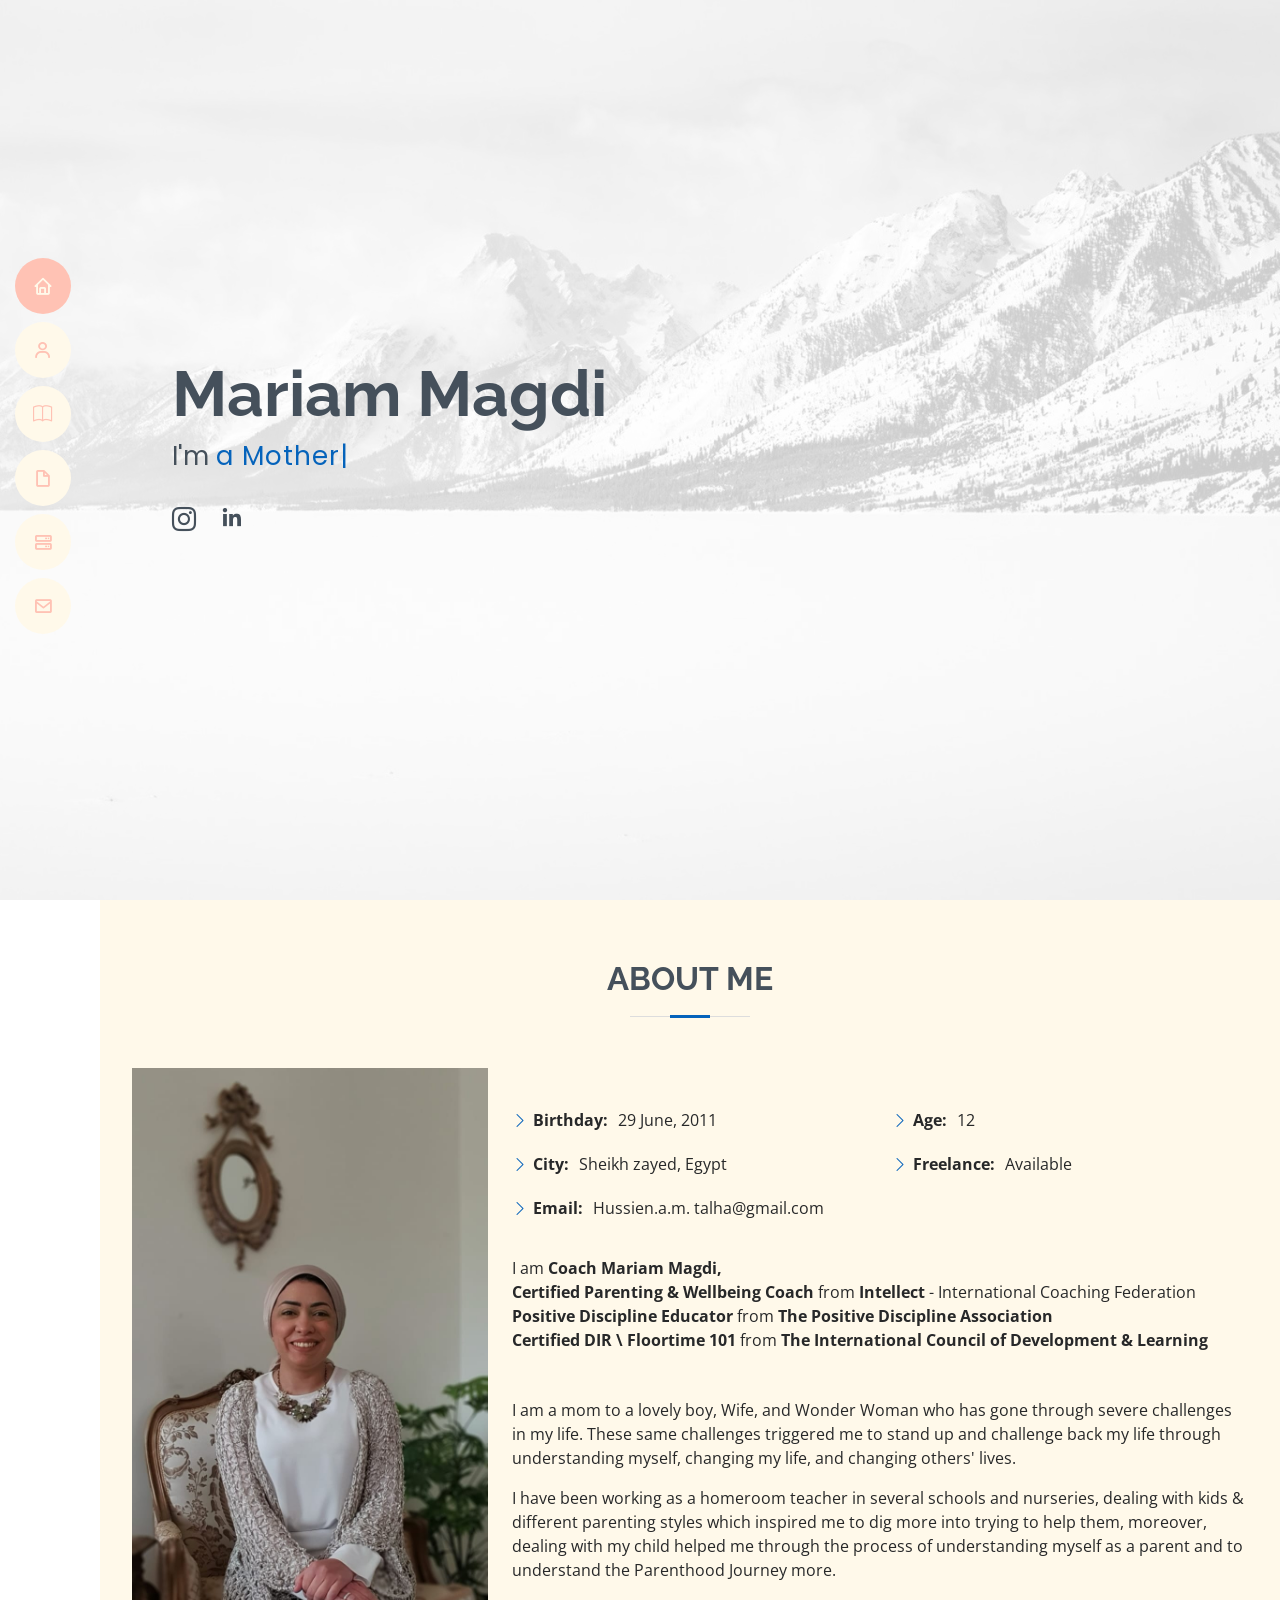
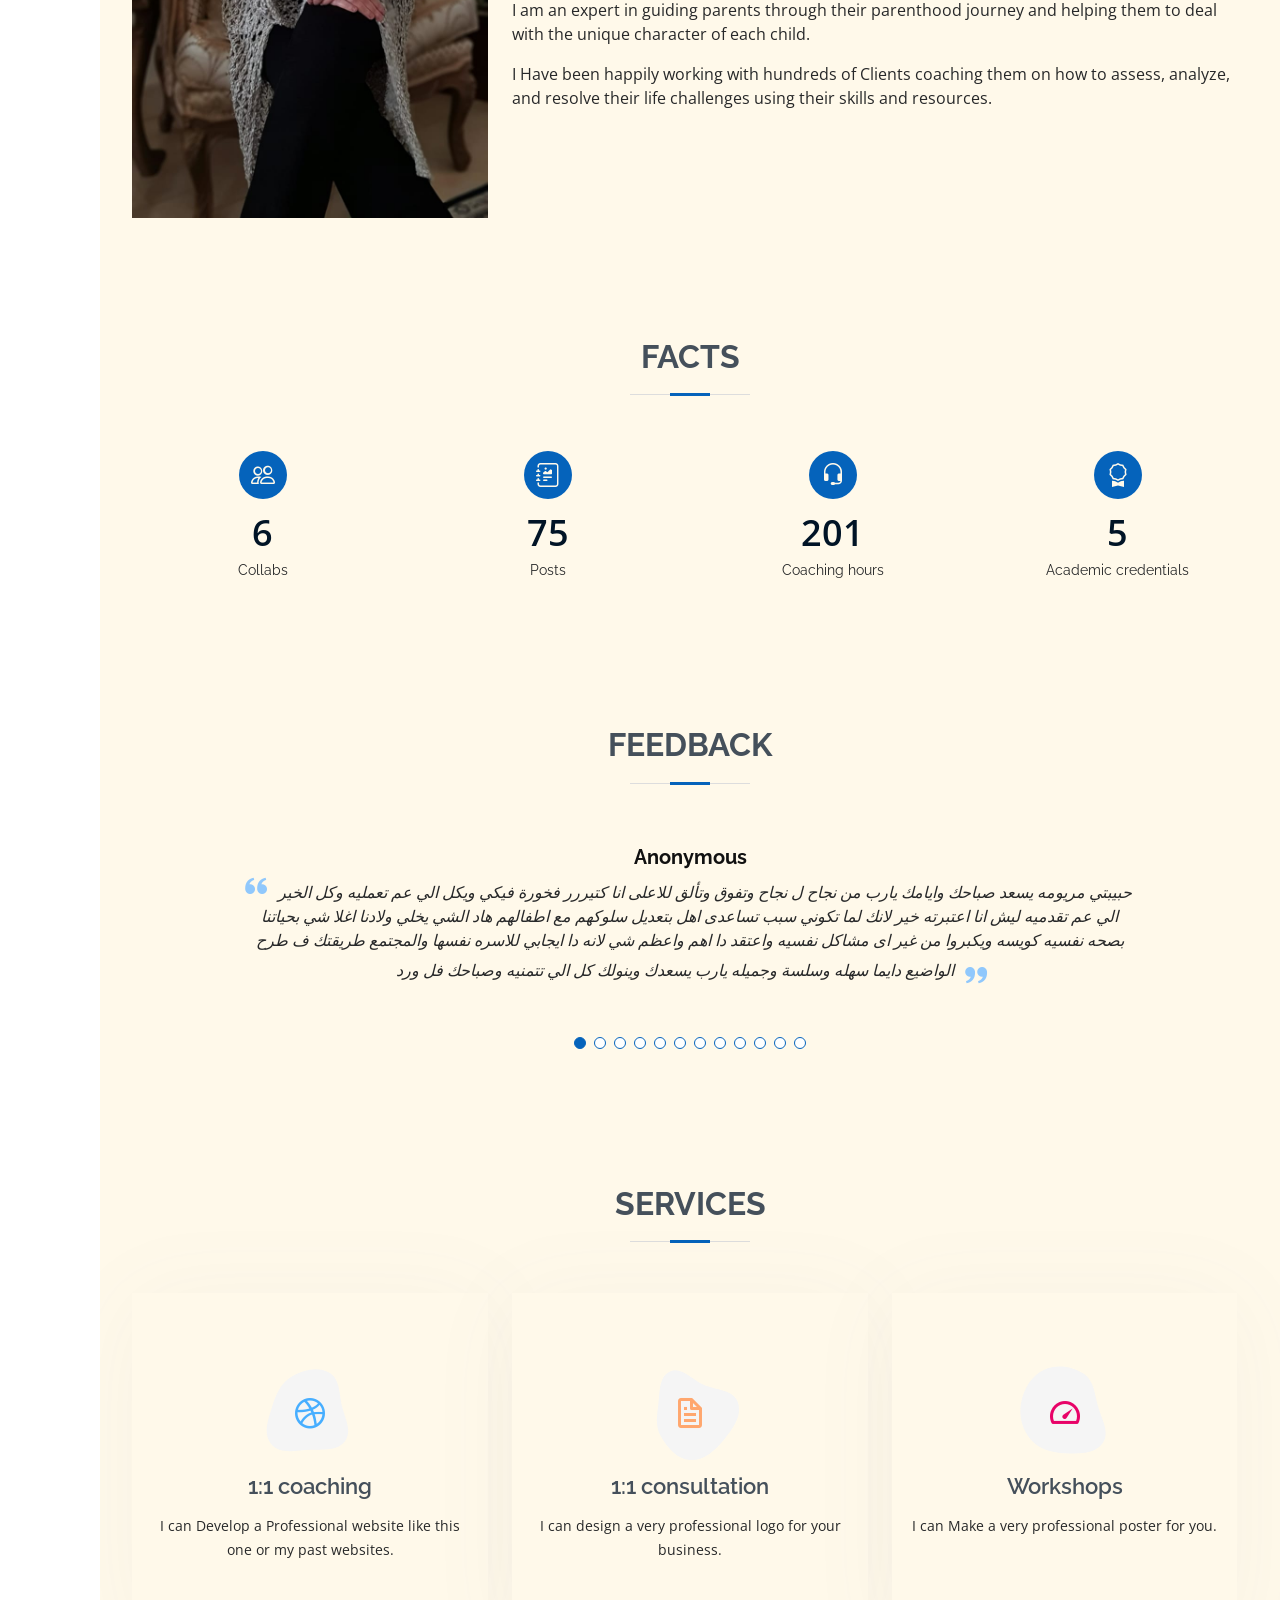
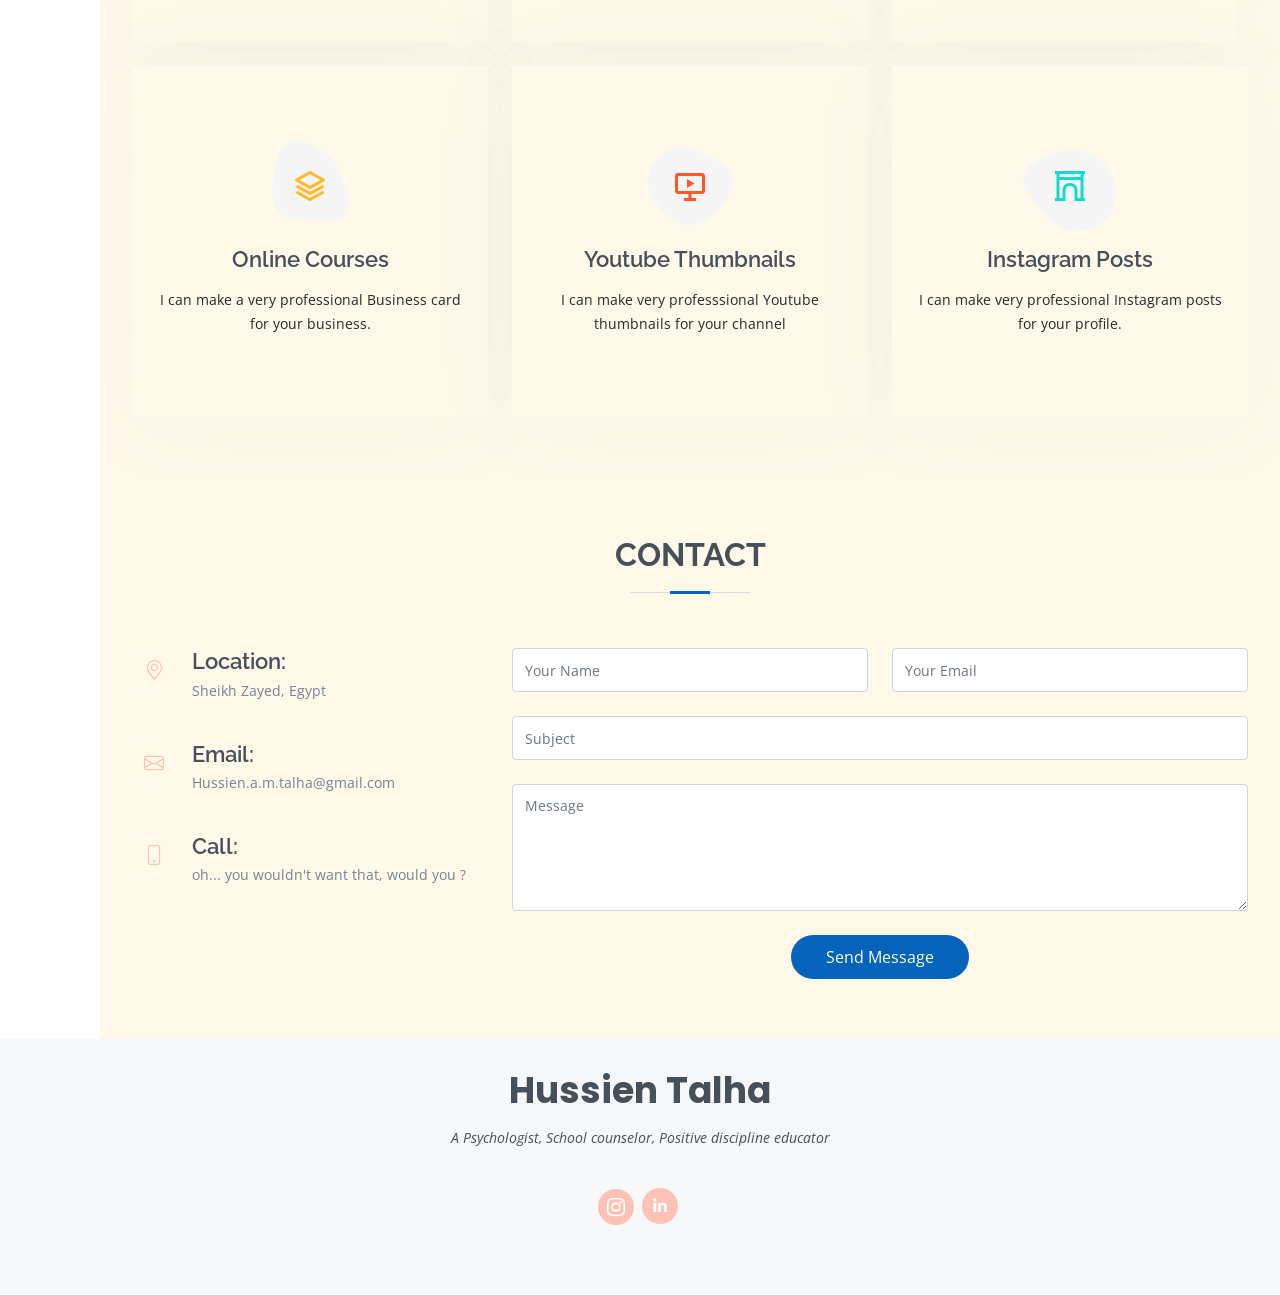
<file: index.html>
<!DOCTYPE html>
<html lang="en">

<head>
  <meta charset="utf-8">
  <meta content="width=device-width, initial-scale=1.0" name="viewport">

  <title>Mariam Magdi</title>
  <meta content="" name="description">
  <meta content="" name="keywords">

  <!-- Favicons -->
  <link href="assets/img/favicon.png" rel="icon">
  <link href="assets/img/apple-touch-icon.png" rel="apple-touch-icon">

  <!-- Google Fonts -->
  <link href="https://fonts.googleapis.com/css?family=Open+Sans:300,300i,400,400i,600,600i,700,700i|Raleway:300,300i,400,400i,500,500i,600,600i,700,700i|Poppins:300,300i,400,400i,500,500i,600,600i,700,700i" rel="stylesheet">

  <!-- Vendor CSS Files -->
  <link href="assets/vendor/aos/aos.css" rel="stylesheet">
  <link href="assets/vendor/bootstrap/css/bootstrap.min.css" rel="stylesheet">
  <link href="assets/vendor/bootstrap-icons/bootstrap-icons.css" rel="stylesheet">
  <link href="assets/vendor/boxicons/css/boxicons.min.css" rel="stylesheet">
  <link href="assets/vendor/glightbox/css/glightbox.min.css" rel="stylesheet">
  <link href="assets/vendor/swiper/swiper-bundle.min.css" rel="stylesheet">

  <!-- Template Main CSS File -->
  <link href="assets/css/style.css" rel="stylesheet">
  <script href="test.js"></script>

</head>

<body>

  <!-- ======= Mobile nav toggle button ======= -->
  <!-- <button type="button" class="mobile-nav-toggle d-xl-none"><i class="bi bi-list mobile-nav-toggle"></i></button> -->
  <i class="bi bi-list mobile-nav-toggle d-xl-none"></i>
  <!-- ======= Header ======= -->
  <header id="header" class="d-flex flex-column justify-content-center">

    <nav id="navbar" class="navbar nav-menu">
      <ul>
        <li><a href="#hero" class="nav-link scrollto active"><i class="bx bx-home"></i> <span>Home</span></a></li>
        <li><a href="#about" class="nav-link scrollto"><i class="bx bx-user"></i> <span>About</span></a></li>
        <li><a href="#facts" class="nav-link scrollto"><i class="bi bi-book"></i> <span>Facts</span></a></li>
        <li><a href="#testimonials" class="nav-link scrollto"><i class="bx bx-file-blank"></i> <span>Feedback</span></a></li>
        <li><a href="#services" class="nav-link scrollto"><i class="bx bx-server"></i> <span>Services</span></a></li>
        <li><a href="#contact" class="nav-link scrollto"><i class="bx bx-envelope"></i> <span>Contact</span></a></li>
      </ul>
    </nav>
    <!-- .nav-menu -->

  </header>
  <!-- End Header -->

  <!-- ======= Hero Section ======= -->
  <section id="hero" class="d-flex flex-column justify-content-center">
    <div class="container" data-aos="zoom-in" data-aos-delay="100">
      <h1>Mariam Magdi</h1>
      <p>I'm <span class="typed" data-typed-items="a Mother, a Educational Psychologist, a School Counselor, a Positive Psychology Coach, a Positive Discipline Educator"></span></p>
      <div class="social-links">
        <a href="https://www.instagram.com/mariam.m.magdi/?hl=en" class="instagram"><i class="bi bi-instagram"></i></a>
        <a href="https://www.linkedin.com/in/mariam-magdi-6b0687217/" class="linkedin"><i class="bx bxl-linkedin"></i></a>
      </div>
    </div>
  </section><!-- End Hero -->

  <main id="main">

    <!-- ======= About Section ======= -->
    <section id="about" class="about">
      <div class="container" data-aos="fade-up">

        <div class="section-title">
          <h2>About Me</h2>
        </div>

        <div class="row">
          <div class="col-lg-4">
            <img src="assets/img/WhatsApp Image 2022-12-22 at 12.37.51 PM-2.jpg" class="img-fluid" alt="">
          </div>
          <div class="col-lg-8 pt-4 pt-lg-0 content">
             <!--&amp; for & symbol-->

              <br>
            <p></p>
            

            <div class="row">
              <div class="col-lg-6">
                <ul>
                  <li><i class="bi bi-chevron-right"></i> <strong>Birthday:</strong> <span>29 June, 2011</span></li>
                  <li><i class="bi bi-chevron-right"></i> <strong>City:</strong> <span>Sheikh zayed, Egypt</span></li>
                  <li><i class="bi bi-chevron-right"></i> <strong>Email:</strong> <span>Hussien.a.m. talha@gmail.com</span></li>
                </ul>
              </div>
              <div class="col-lg-6">
                <ul>
                  <li><i class="bi bi-chevron-right"></i> <strong>Age:</strong> <span>12</span></li>
                  <li><i class="bi bi-chevron-right"></i> <strong>Freelance:</strong> <span>Available</span></li>
                </ul>
              </div>
            </div>
            <p></p>
            <p>
              I am <strong>Coach Mariam Magdi,</strong> <br>
              <strong>Certified Parenting & Wellbeing Coach </strong>from <strong>Intellect</strong> - International Coaching Federation <br>
              <strong>Positive Discipline Educator</strong> from <strong>The Positive Discipline Association<br>
                      Certified DIR \ Floortime 101</strong> from <strong>The International Council of Development & Learning</strong>
              </p>

            <div class="about-me-text-sehs">
          <p> I am a mom to a lovely boy, Wife, and Wonder Woman who has gone through severe challenges in my life.
               These same challenges triggered me to stand up and challenge back my life through understanding myself, changing my life, and changing others' lives.</p>

          <p> I have been working as a homeroom teacher in several schools and nurseries, dealing with kids & different parenting styles
             which inspired me to dig more into trying to help them, moreover, dealing with my child helped me through the process of understanding myself
              as a parent and to understand the Parenthood Journey more.</p>

              <p>I am an expert in guiding parents through their parenthood journey and helping them to deal with the unique character of each child.</p>

              <p>I Have been happily working with hundreds of Clients coaching them on how to assess, analyze, and resolve their life challenges using their skills and resources.</p>
            </div>
          </div>
        </div>

      </div>
    </section><!-- End About Section -->

    <!-- ======= Facts Section ======= -->
    <section id="facts" class="facts">
      <div class="container" data-aos="fade-up">

        <div class="section-title">
          <h2>Facts</h2>
        </div>

        <div class="row">

          <div class="col-lg-3 col-md-6">
            <div class="count-box">
              <i class="bi bi-people"></i>
              <span data-purecounter-start="0" data-purecounter-end="19" data-purecounter-duration="2" class="purecounter"></span>
              <p>Collabs</p>
            </div>
          </div>

          <div class="col-lg-3 col-md-6 mt-5 mt-md-0">
            <div class="count-box">
              <i class="bi bi-journal-richtext"></i>
              <span data-purecounter-start="0" data-purecounter-end="342"  data-purecounter-duration="3" class="purecounter"></span>
              <p>Posts</p>
            </div>
          </div>

          <div class="col-lg-3 col-md-6 mt-5 mt-lg-0">
            <div class="count-box">
              <i class="bi bi-headset"></i>
              <span data-purecounter-start="0" data-purecounter-end="1500" data-purecounter-duration="5" class="purecounter"></span>
              <p>Coaching hours</p>
            </div>
          </div>

          <div class="col-lg-3 col-md-6 mt-5 mt-lg-0">
            <div class="count-box">
              <i class="bi bi-award"></i>
              <span data-purecounter-start="0" data-purecounter-end="8" data-purecounter-duration="1" class="purecounter"></span>
              <p>Academic credentials</p>
            </div>
          </div>

        </div>

      </div>
    </section><!-- End Facts Section -->

    <!--======= Testimonials Section =======-->
    <section id="testimonials" class="testimonials section-bg">
      <div class="container" data-aos="fade-up">
 
       <div class="section-title">
          <h2>Feedback</h2>
         </div>
 
        <div class="testimonials-slider swiper" data-aos="fade-up" data-aos-delay="100">
           <div class="swiper-wrapper">
 
            <div class="swiper-slide">
              <div class="testimonial-item">
                 <h3>Anonymous</h3>
                <p>
                  <i class="bx bxs-quote-alt-left quote-icon-left"></i>
                  حبيبتي مريومه يسعد صباحك وايامك
                  يارب من نجاح ل نجاح وتفوق وتألق
                  للاعلى انا كتيررر فخورة فيكي ويكل
                  الي عم تعمليه وكل الخير الي عم تقدميه
                  ليش انا اعتبرته خير لانك لما تكوني
                  سبب تساعدى اهل بتعديل سلوكهم مع
                  اطفالهم هاد الشي يخلي ولادنا اغلا شي
                  بحياتنا بصحه نفسيه كويسه ويكبروا
                  من غير اى مشاكل نفسيه واعتقد دا اهم
                  واعظم شي لانه دا ايجابي للاسره نفسها 
                  والمجتمع طريقتك ف طرح الواضيع
                  دايما سهله وسلسة وجميله يارب يسعدك
                  وينولك كل الي تتمنيه وصباحك فل ورد
                  <i class="bx bxs-quote-alt-right quote-icon-right"></i>
                 </p>
              </div>
            </div>

            <div class="swiper-slide">
              <div class="testimonial-item">
                 <h3>Anonymous</h3>
                <p>
                  <i class="bx bxs-quote-alt-left quote-icon-left"></i>
                  I really appercaite your
existance in my life, would
never achieve any thing without
your support, patience, and
organization.
Since day one, i felt safe to talk
in all my private things without
judement. You proved that really
coaching is a free judgement
service.
Also, the idea of session recap
is beyond amazing. It really
helps me in being focus on
what are the things we talked
about.
Thank you Miriam for
everything, the journey would
not be the same without
Lots of love and hugs
                  <i class="bx bxs-quote-alt-right quote-icon-right"></i>
                 </p>
              </div>
            </div>

            <div class="swiper-slide">
              <div class="testimonial-item">
                 <h3>Anonymous</h3>
                <p>
                  <i class="bx bxs-quote-alt-left quote-icon-left"></i>
                  Thank you so much Mariam for
your time
It was amazing really
I enjoyed the session so much
and you gave me a lot of ideas
that I can do it to manage my
time in a better way
Will follow your advise and tips
& absolutely I will share with
you the results
                  <i class="bx bxs-quote-alt-right quote-icon-right"></i>
                 </p>
              </div>
            </div>

            <div class="swiper-slide">
              <div class="testimonial-item">
                 <h3>Anonymous</h3>
                <p>
                  <i class="bx bxs-quote-alt-left quote-icon-left"></i>
                  Bgd thank you so much for
yesterday's session it was so
helpful w bgd i can relate in
so many situations that you
mentioned
Thank you marioooma bgd
Keep up your lovely spirit
                  <i class="bx bxs-quote-alt-right quote-icon-right"></i>
                 </p>
              </div>
            </div>

            <div class="swiper-slide">
              <div class="testimonial-item">
                 <h3>Anonymous</h3>
                <p>
                  <i class="bx bxs-quote-alt-left quote-icon-left"></i>
                  Thank you Mariam very much I really
enjoyed the Workshop and I can't
believe that there is something like
this in Egypt with great value
thank you one more time
                  <i class="bx bxs-quote-alt-right quote-icon-right"></i>
                 </p>
              </div>
            </div>

            <div class="swiper-slide">
              <div class="testimonial-item">
                 <h3>Anonymous</h3>
                <p>
                  <i class="bx bxs-quote-alt-left quote-icon-left"></i>
                  Thank you dear for this workshop i
really enjoyed
                  <i class="bx bxs-quote-alt-right quote-icon-right"></i>
                 </p>
              </div>
            </div>

            <div class="swiper-slide">
              <div class="testimonial-item">
                 <h3>Anonymous</h3>
                <p>
                  <i class="bx bxs-quote-alt-left quote-icon-left"></i>
                  hi mariam. thank you so much for the
amazing workshop. ive learned a lot
and it means a lot to me.
have a
good night
                  <i class="bx bxs-quote-alt-right quote-icon-right"></i>
                 </p>
              </div>
            </div>

            <div class="swiper-slide">
              <div class="testimonial-item">
                 <h3>Anonymous</h3>
                <p>
                  <i class="bx bxs-quote-alt-left quote-icon-left"></i>
                  Amazing session wz Mariam really
enjoyed & learned new habits
It was very simple, very nice with alot
of help
I got to understand more about
myself and how to control my anger,
it was really helpful & useful..thank
you Mariam
                  <i class="bx bxs-quote-alt-right quote-icon-right"></i>
                 </p>
              </div>
            </div>

            <div class="swiper-slide">
              <div class="testimonial-item">
                 <h3>Anonymous</h3>
                <p>
                  <i class="bx bxs-quote-alt-left quote-icon-left"></i>
                  انا انبسطت اكتر والله و السيشن كانت حلوة
اوى كنت مبسوطة ومرتاحة جدا وانا بتكلم
وشكرا علي مساحة الكلام و اني باخد فرصة
اخرج كل حاجة جوايا و فعلا الكلام و الأفكار
فرقت في نفسيتي جداي، ومش هتبقي
اخر مرة نتكلم شكرا علي وقتك و أفكارك
كل سنة وانتي طيبة ورمضان
كريم عليكي
                  <i class="bx bxs-quote-alt-right quote-icon-right"></i>
                 </p>
              </div>
            </div>

            <div class="swiper-slide">
              <div class="testimonial-item">
                 <h3>Anonymous</h3>
                <p>
                  <i class="bx bxs-quote-alt-left quote-icon-left"></i>
                  كوتش مريم
عايزه أقولك أنا بجد إنبسطت أوي.
حضرتك إسلوبك هادى وجميل وسهل و منظمه
في النقاط اللي بنتكلم فيها و بتكوني the to
point.
ده غير إن حضرتك شخصيه مريحه جدا جدا و
بتدى مساحه للحاضرين انهم يتكلموا.
فارق جدا معايا إن يكون معايا material و
recordings أقدر أرجع ليها أي وقت.
وفرق معايا أوي إن حضرتك متعاونه و مرحبه
بأي وقت إننا نلجأ ليكي لو واجهتنا أى مشكله أو
مش عارفين نتعامل.
وده بيقول ان حضرتك مش واخده الموضوع
business بس لأ حضرتك بجد عايزه تساعد
ب
الناس و ده كان واضح جدا بالنسبالي.
ده غير ال fiexibility فى التعامل.
شكرا جدا ليكي بجد
مبسوطه أوى إني إتعرفت عليكي و إن شاء الله
دايما معا
                  <i class="bx bxs-quote-alt-right quote-icon-right"></i>
                 </p>
              </div>
            </div>

            <div class="swiper-slide">
              <div class="testimonial-item">
                 <h3>Anonymous</h3>
                <p>
                  <i class="bx bxs-quote-alt-left quote-icon-left"></i>
                  حلو اوى بجد انا بحاول و الله اعمل
كل حاجه انتي بتقوليها في اى فيديو او كورس
شكرا ليكي اوي
                  <i class="bx bxs-quote-alt-right quote-icon-right"></i>
                 </p>
              </div>
            </div>

            <div class="swiper-slide">
              <div class="testimonial-item">
                 <h3>Anonymous</h3>
                <p>
                  <i class="bx bxs-quote-alt-left quote-icon-left"></i>
                  جميل اوى ماشاء الله هبدا اتعامل معاها بنفس
الطريقة وامشي علي التعليمات وان شاء الله
العناد هيقل شكرا لحضرتك جدااين 
                  <i class="bx bxs-quote-alt-right quote-icon-right"></i>
                 </p>
              </div>
            </div>
 
          </div>
           <div class="swiper-pagination"></div>
         </div>
 
      </div>
     </section>
 <!--    &lt;!&ndash; End Testimonials Section &ndash;&gt;-->

    <!-- ======= Services Section ======= -->
    <section id="services" class="services">
      <div class="container" data-aos="fade-up">

        <div class="section-title">
          <h2>Services</h2>
        </div>

        <div class="row">

          <div class="col-lg-4 col-md-6 d-flex align-items-stretch" data-aos="zoom-in" data-aos-delay="100">
            <div class="icon-box iconbox-blue">
              <div class="icon">
                <svg width="100" height="100" viewBox="0 0 600 600" xmlns="http://www.w3.org/2000/svg">
                  <path stroke="none" stroke-width="0" fill="#f5f5f5" d="M300,521.0016835830174C376.1290562159157,517.8887921683347,466.0731472004068,529.7835943286574,510.70327084640275,468.03025145048787C554.3714126377745,407.6079735673963,508.03601936045806,328.9844924480964,491.2728898941984,256.3432110539036C474.5976632858925,184.082847569629,479.9380746630129,96.60480741107993,416.23090153303,58.64404602377083C348.86323505073057,18.502131276798302,261.93793281208167,40.57373210992963,193.5410806939664,78.93577620505333C130.42746243093433,114.334589627462,98.30271207620316,179.96522072025542,76.75703585869454,249.04625023123273C51.97151888228291,328.5150500222984,13.704378332031375,421.85034740162234,66.52175969318436,486.19268352777647C119.04800174914682,550.1803526380478,217.28368757567262,524.383925680826,300,521.0016835830174"></path>
                </svg>
                <i class="bx bxl-dribbble"></i>
              </div>
              <h4><a href="">1:1 coaching</a></h4>
              <p>I can Develop a Professional website like this one or my past websites.</p>
            </div>
          </div>

          <div class="col-lg-4 col-md-6 d-flex align-items-stretch mt-4 mt-md-0" data-aos="zoom-in" data-aos-delay="200">
            <div class="icon-box iconbox-orange ">
              <div class="icon">
                <svg width="100" height="100" viewBox="0 0 600 600" xmlns="http://www.w3.org/2000/svg">
                  <path stroke="none" stroke-width="0" fill="#f5f5f5" d="M300,582.0697525312426C382.5290701553225,586.8405444964366,449.9789794690241,525.3245884688669,502.5850820975895,461.55621195738473C556.606425686781,396.0723002908107,615.8543463187945,314.28637112970534,586.6730223649479,234.56875336149918C558.9533121215079,158.8439757836574,454.9685369536778,164.00468322053177,381.49747125262974,130.76875717737553C312.15926192815925,99.40240125094834,248.97055460311594,18.661163978235184,179.8680185752513,50.54337015887873C110.5421016452524,82.52863877960104,119.82277516462835,180.83849132639028,109.12597500060166,256.43424936330496C100.08760227029461,320.3096726198365,92.17705696193138,384.0621239912766,124.79988738764834,439.7174275375508C164.83382741302287,508.01625554203684,220.96474134820875,577.5009287672846,300,582.0697525312426"></path>
                </svg>
                <i class="bx bx-file"></i>
              </div>
              <h4><a href="">1:1 consultation</a></h4>
              <p>I can design a very professional logo for your business.</p>
            </div>
          </div>

          <div class="col-lg-4 col-md-6 d-flex align-items-stretch mt-4 mt-lg-0" data-aos="zoom-in" data-aos-delay="300">
            <div class="icon-box iconbox-pink">
              <div class="icon">
                <svg width="100" height="100" viewBox="0 0 600 600" xmlns="http://www.w3.org/2000/svg">
                  <path stroke="none" stroke-width="0" fill="#f5f5f5" d="M300,541.5067337569781C382.14930387511276,545.0595476570109,479.8736841581634,548.3450877840088,526.4010558755058,480.5488172755941C571.5218469581645,414.80211281144784,517.5187510058486,332.0715597781072,496.52539010469104,255.14436215662573C477.37192572678356,184.95920475031193,473.57363656557914,105.61284051026155,413.0603344069578,65.22779650032875C343.27470386102294,18.654635553484475,251.2091493199835,5.337323636656869,175.0934190732945,40.62881213300186C97.87086631185822,76.43348514350839,51.98124368387456,156.15599469081315,36.44837278890362,239.84606092416172C21.716077023791087,319.22268207091537,43.775223500013084,401.1760424656574,96.891909868211,461.97329694683043C147.22146801428983,519.5804099606455,223.5754009179313,538.201503339737,300,541.5067337569781"></path>
                </svg>
                <i class="bx bx-tachometer"></i>
              </div>
              <h4><a href="">Workshops</a></h4>
              <p>I can Make a very professional poster for you.</p>
            </div>
          </div>

          <div class="col-lg-4 col-md-6 d-flex align-items-stretch mt-4" data-aos="zoom-in" data-aos-delay="100">
            <div class="icon-box iconbox-yellow">
              <div class="icon">
                <svg width="100" height="100" viewBox="0 0 600 600" xmlns="http://www.w3.org/2000/svg">
                  <path stroke="none" stroke-width="0" fill="#f5f5f5" d="M300,503.46388370962813C374.79870501325706,506.71871716319447,464.8034551963731,527.1746412648533,510.4981551193396,467.86667711651364C555.9287308511215,408.9015244558933,512.6030010748507,327.5744911775523,490.211057578863,256.5855673507754C471.097692560561,195.9906835881958,447.69079081568157,138.11976852964426,395.19560036434837,102.3242989838813C329.3053358748298,57.3949838291264,248.02791733380457,8.279543830951368,175.87071277845988,42.242879143198664C103.41431057327972,76.34704239035025,93.79494320519305,170.9812938413882,81.28167332365135,250.07896920659033C70.17666984294237,320.27484674793965,64.84698225790005,396.69656628748305,111.28512138212992,450.4950937839243C156.20124167950087,502.5303643271138,231.32542653798444,500.4755392045468,300,503.46388370962813"></path>
                </svg>
                <i class="bx bx-layer"></i>
              </div>
              <h4><a href="">Online Courses</a></h4>
              <p>I can make a very professional Business card for your business.</p>
            </div>
          </div>

          <div class="col-lg-4 col-md-6 d-flex align-items-stretch mt-4" data-aos="zoom-in" data-aos-delay="200">
            <div class="icon-box iconbox-red">
              <div class="icon">
                <svg width="100" height="100" viewBox="0 0 600 600" xmlns="http://www.w3.org/2000/svg">
                  <path stroke="none" stroke-width="0" fill="#f5f5f5" d="M300,532.3542879108572C369.38199826031484,532.3153073249985,429.10787420159085,491.63046689027357,474.5244479745417,439.17860296908856C522.8885846962883,383.3225815378663,569.1668002868075,314.3205725914397,550.7432151929288,242.7694973846089C532.6665558377875,172.5657663291529,456.2379748765914,142.6223662098291,390.3689995646985,112.34683881706744C326.66090330228417,83.06452184765237,258.84405631176094,53.51806209861945,193.32584062364296,78.48882559362697C121.61183558270385,105.82097193414197,62.805066853699245,167.19869350419734,48.57481801355237,242.6138429142374C34.843463184063346,315.3850353017275,76.69343916112496,383.4422959591041,125.22947124332185,439.3748458443577C170.7312796277747,491.8107796887764,230.57421082200815,532.3932930995766,300,532.3542879108572"></path>
                </svg>
                <i class="bx bx-slideshow"></i>
              </div>
              <h4><a href="">Youtube Thumbnails</a></h4>
              <p>I can make very professsional Youtube thumbnails for your channel</p>
            </div>
          </div>

          <div class="col-lg-4 col-md-6 d-flex align-items-stretch mt-4" data-aos="zoom-in" data-aos-delay="300">
            <div class="icon-box iconbox-teal">
              <div class="icon">
                <svg width="100" height="100" viewBox="0 0 600 600" xmlns="http://www.w3.org/2000/svg">
                  <path stroke="none" stroke-width="0" fill="#f5f5f5" d="M300,566.797414625762C385.7384707136149,576.1784315230908,478.7894351017131,552.8928747891023,531.9192734346935,484.94944893311C584.6109503024035,417.5663521118492,582.489472248146,322.67544863468447,553.9536738515405,242.03673114598146C529.1557734026468,171.96086150256528,465.24506316201064,127.66468636344209,395.9583748389544,100.7403814666027C334.2173773831606,76.7482773500951,269.4350130405921,84.62216499799875,207.1952322260088,107.2889140133804C132.92018162631612,134.33871894543012,41.79353780512637,160.00259165414826,22.644507872594943,236.69541883565114C3.319112789854554,314.0945973066697,72.72355303640163,379.243833228382,124.04198916343866,440.3218312028393C172.9286146004772,498.5055451809895,224.45579914871206,558.5317968840102,300,566.797414625762"></path>
                </svg>
                <i class="bx bx-arch"></i>
              </div>
              <h4><a href="">Instagram Posts</a></h4>
              <p>I can make very professional Instagram posts for your profile.</p>
            </div>
          </div>

        </div>

      </div>
    </section>

    <!-- End Services Section -->

    <!-- ======= Contact Section ======= -->
    <section id="contact" class="contact">
      <div class="container" data-aos="fade-up">

        <div class="section-title">
          <h2>Contact</h2>
        </div>

        <div class="row mt-1">

          <div class="col-lg-4">
            <div class="info">
              <div class="address">
                <i class="bi bi-geo-alt"></i>
                <h4>Location:</h4>
                <p>Sheikh Zayed, Egypt</p>
              </div>

              <div class="email">
                <i class="bi bi-envelope"></i>
                <h4>Email:</h4>
                <p>Hussien.a.m.talha@gmail.com </p>
              </div>

              <div class="phone">
                <i class="bi bi-phone"></i>
                <h4>Call:</h4>
                <p>oh... you wouldn't want that, would you ?</p>
              </div>

            </div>

          </div>

          <div class="col-lg-8 mt-5 mt-lg-0">

            <form action="forms/contact.php" method="post" role="form" class="php-email-form">
              <div class="row">
                <div class="col-md-6 form-group">
                  <input type="text" name="name" class="form-control" id="name" placeholder="Your Name" required>
                </div>
                <div class="col-md-6 form-group mt-3 mt-md-0">
                  <input type="email" class="form-control" name="email" id="email" placeholder="Your Email" required>
                </div>
              </div>
              <div class="form-group mt-3">
                <input type="text" class="form-control" name="subject" id="subject" placeholder="Subject" required>
              </div>
              <div class="form-group mt-3">
                <textarea class="form-control" name="message" rows="5" placeholder="Message" required></textarea>
              </div>
              <div class="my-3">
                <div class="loading">Loading</div>
                <div class="error-message"></div>
                <div class="sent-message">Your message has been sent. Thank you!</div>
              </div>
              <div class="text-center"><button type="submit">Send Message</button></div>
            </form>

          </div>

        </div>

      </div>
    </section><!-- End Contact Section -->

  </main><!-- End #main -->

  <!-- ======= Footer ======= -->
  <footer id="footer">
    <div class="container">
      <h3>Hussien Talha</h3>

      <p>
        A Psychologist, School counselor, Positive discipline educator
      </p>

      <div class="social-links">
        <a href="https://www.instagram.com/mariam.m.magdi/?hl=en" class="instagram"><i class="bi bi-instagram"></i></a>
        <a href="https://www.linkedin.com/in/mariam-magdi-6b0687217/" class="linkedin"><i class="bx bxl-linkedin"></i></a>
      </div>

    <!--
      <div class="copyright">
        &copy; Copyright <strong><span>MyResume</span></strong>. All Rights Reserved
      </div>
      <div class="credits">
        Designed by <a href="https://bootstrapmade.com/">BootstrapMade</a>
      </div>
  -->

    </div>
  </footer>
  <!-- End Footer -->

  <div id="preloader"></div>
  <a href="#" class="back-to-top d-flex align-items-center justify-content-center"><i class="bi bi-arrow-up-short"></i></a>

  <!-- Vendor JS Files -->
  <script src="assets/vendor/purecounter/purecounter.js"></script>
  <script src="assets/vendor/aos/aos.js"></script>
  <script src="assets/vendor/bootstrap/js/bootstrap.bundle.min.js"></script>
  <script src="assets/vendor/glightbox/js/glightbox.min.js"></script>
  <script src="assets/vendor/isotope-layout/isotope.pkgd.min.js"></script>
  <script src="assets/vendor/swiper/swiper-bundle.min.js"></script>
  <script src="assets/vendor/typed.js/typed.min.js"></script>
  <script src="assets/vendor/waypoints/noframework.waypoints.js"></script>
  <script src="assets/vendor/php-email-form/validate.js"></script>


  
  <!-- Template Main JS File -->
  <script src="assets/js/main.js"></script>
  <!-- =======================================================
  * Template Name: MyResume - v4.7.0
  * Template URL: https://bootstrapmade.com/free-html-bootstrap-template-my-resume/
  * Author: BootstrapMade.com
  * License: https://bootstrapmade.com/license/
  ======================================================== -->
  <!-- All the links in the footer should remain intact. -->
  <!-- You can delete the links only if you purchased the pro version. -->
  <!-- Licensing information: [license-url] -->
  <!-- Purchase the pro version with working PHP/AJAX contact form: https://bootstrapmade.com/free-html-bootstrap-template-my-resume/ -->

</body>

</html>
</file>
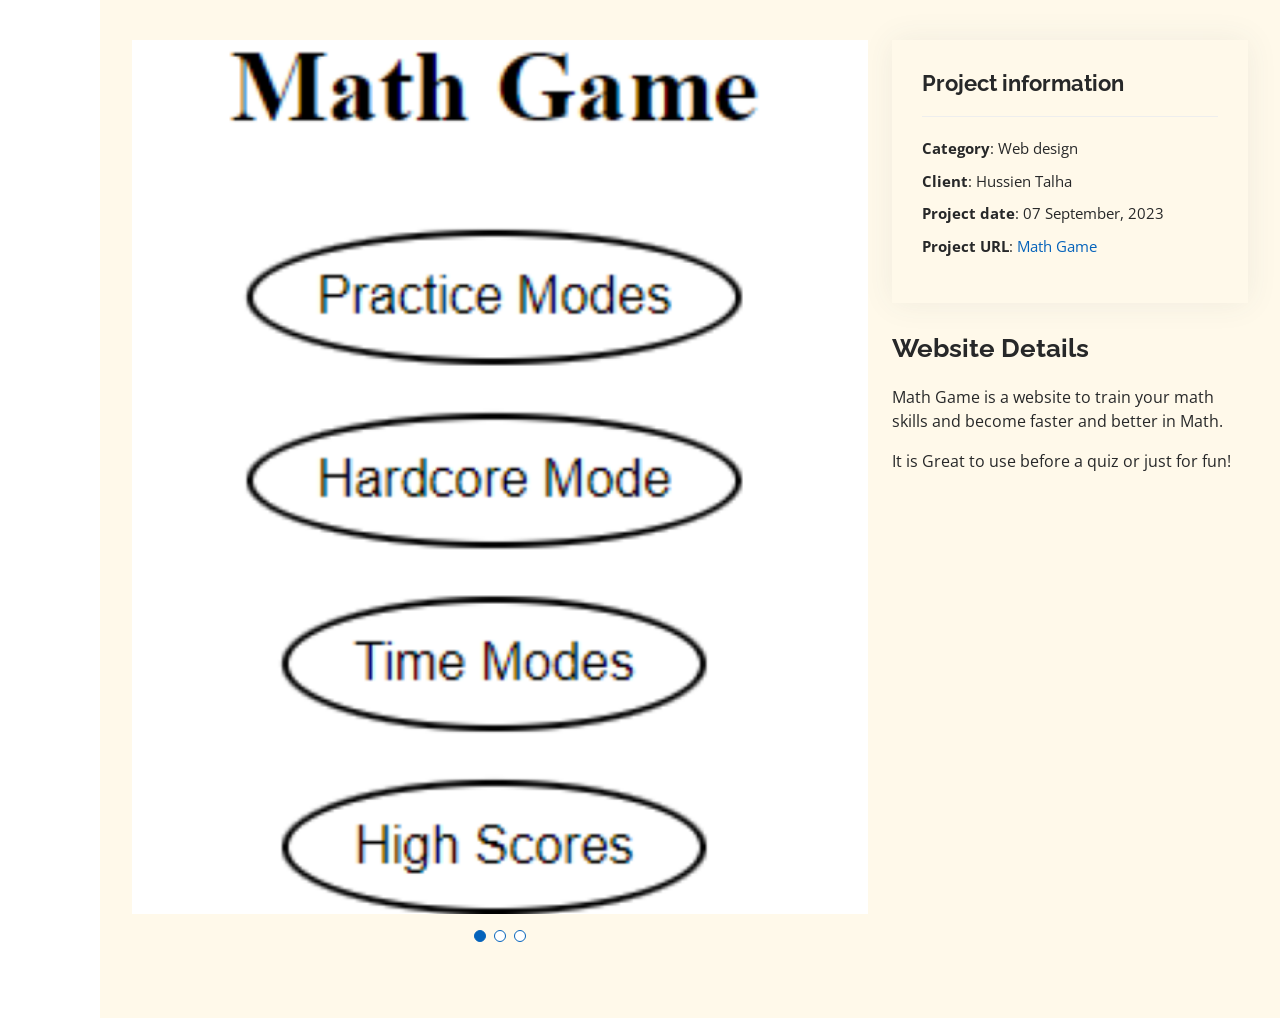
<file: math.html>
<!DOCTYPE html>
<html lang="en">

<head>
  <!-- Google tag (gtag.js) -->
<script async src="https://www.googletagmanager.com/gtag/js?id=G-MWBXKHW615"></script>
<script>
  window.dataLayer = window.dataLayer || [];
  function gtag(){dataLayer.push(arguments);}
  gtag('js', new Date());

  gtag('config', 'G-MWBXKHW615');
</script>
  <meta charset="utf-8">
  <meta content="width=device-width, initial-scale=1.0" name="viewport">

  <title>Portfolio Details - Personal Bootstrap Template</title>
  <meta content="" name="description">
  <meta content="" name="keywords">

  <!-- Favicons -->
  <link href="assets/img/favicon.png" rel="icon">
  <link href="assets/img/apple-touch-icon.png" rel="apple-touch-icon">

  <!-- Google Fonts -->
  <link href="https://fonts.googleapis.com/css?family=Open+Sans:300,300i,400,400i,600,600i,700,700i|Raleway:300,300i,400,400i,500,500i,600,600i,700,700i|Poppins:300,300i,400,400i,500,500i,600,600i,700,700i" rel="stylesheet">

  <!-- Vendor CSS Files -->
  <link href="assets/vendor/aos/aos.css" rel="stylesheet">
  <link href="assets/vendor/bootstrap/css/bootstrap.min.css" rel="stylesheet">
  <link href="assets/vendor/bootstrap-icons/bootstrap-icons.css" rel="stylesheet">
  <link href="assets/vendor/boxicons/css/boxicons.min.css" rel="stylesheet">
  <link href="assets/vendor/glightbox/css/glightbox.min.css" rel="stylesheet">
  <link href="assets/vendor/swiper/swiper-bundle.min.css" rel="stylesheet">

  <!-- Template Main CSS File -->
  <link href="assets/css/style.css" rel="stylesheet">

  <!-- =======================================================
  * Template Name: MyResume - v4.7.0
  * Template URL: https://bootstrapmade.com/free-html-bootstrap-template-my-resume/
  * Author: BootstrapMade.com
  * License: https://bootstrapmade.com/license/
  ======================================================== -->
</head>

<body>

  <main id="main">

    <!-- ======= Portfolio Details Section ======= -->
    <section id="portfolio-details" class="portfolio-details">
      <div class="container">

        <div class="row gy-4">

          <div class="col-lg-8">
            <div class="portfolio-details-slider swiper">
              <div class="swiper-wrapper align-items-center">

                <div class="swiper-slide">
                  <img src="assets/img/Web/math.png" alt="">
                </div>

                <div class="swiper-slide">
                  <img src="assets/img/Web/math2.png" alt="">
                </div>

                <div class="swiper-slide">
                    <img src="assets/img/Web/math3.png" alt="">
                  </div>

              </div>
              <div class="swiper-pagination"></div>
            </div>
          </div>

          <div class="col-lg-4">
            <div class="portfolio-info">
              <h3>Project information</h3>
              <ul>
                <li><strong>Category</strong>: Web design</li>
                <li><strong>Client</strong>: Hussien Talha</li>
                <li><strong>Project date</strong>: 07 September, 2023</li>
                <li><strong>Project URL</strong>: <a href="https://hussien-talha.github.io/Math-game/" target="_blank">Math Game</a></li>
              </ul>
            </div>
            <div class="portfolio-description">
              <h2>Website Details</h2>
              <p>
                Math Game is a website to train your math skills and become faster and better in Math.
              </p>
              <p>
                It is Great to use before a quiz or just for fun!
              </p>
            </div>
          </div>

        </div>

        

      </div>
    </section><!-- End Portfolio Details Section -->

  </main><!-- End #main -->

  <div id="preloader"></div>
  <a href="#" class="back-to-top d-flex align-items-center justify-content-center"><i class="bi bi-arrow-up-short"></i></a>

  <!-- Vendor JS Files -->
  <script src="assets/vendor/purecounter/purecounter.js"></script>
  <script src="assets/vendor/aos/aos.js"></script>
  <script src="assets/vendor/bootstrap/js/bootstrap.bundle.min.js"></script>
  <script src="assets/vendor/glightbox/js/glightbox.min.js"></script>
  <script src="assets/vendor/isotope-layout/isotope.pkgd.min.js"></script>
  <script src="assets/vendor/swiper/swiper-bundle.min.js"></script>
  <script src="assets/vendor/typed.js/typed.min.js"></script>
  <script src="assets/vendor/waypoints/noframework.waypoints.js"></script>
  <script src="assets/vendor/php-email-form/validate.js"></script>

  <!-- Template Main JS File -->
  <script src="assets/js/main.js"></script>

</body>

</html>
</file>
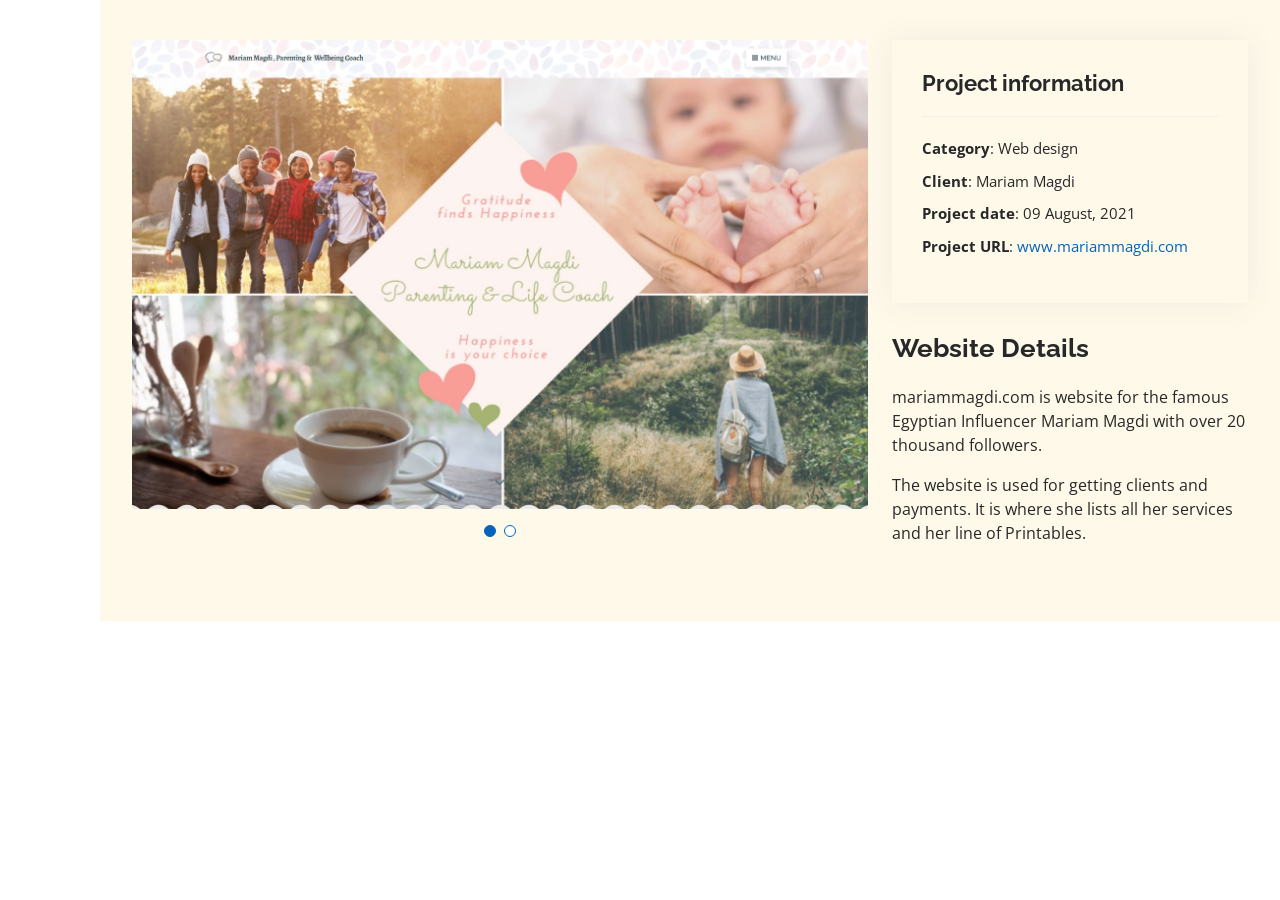
<file: TeamFury.html>
<!DOCTYPE html>
<html lang="en">

<head>
  <!-- Google tag (gtag.js) -->
<script async src="https://www.googletagmanager.com/gtag/js?id=G-MWBXKHW615"></script>
<script>
  window.dataLayer = window.dataLayer || [];
  function gtag(){dataLayer.push(arguments);}
  gtag('js', new Date());

  gtag('config', 'G-MWBXKHW615');
</script>
  <meta charset="utf-8">
  <meta content="width=device-width, initial-scale=1.0" name="viewport">

  <title>Portfolio Details - Personal Bootstrap Template</title>
  <meta content="" name="description">
  <meta content="" name="keywords">

  <!-- Favicons -->
  <link href="assets/img/favicon.png" rel="icon">
  <link href="assets/img/apple-touch-icon.png" rel="apple-touch-icon">

  <!-- Google Fonts -->
  <link href="https://fonts.googleapis.com/css?family=Open+Sans:300,300i,400,400i,600,600i,700,700i|Raleway:300,300i,400,400i,500,500i,600,600i,700,700i|Poppins:300,300i,400,400i,500,500i,600,600i,700,700i" rel="stylesheet">

  <!-- Vendor CSS Files -->
  <link href="assets/vendor/aos/aos.css" rel="stylesheet">
  <link href="assets/vendor/bootstrap/css/bootstrap.min.css" rel="stylesheet">
  <link href="assets/vendor/bootstrap-icons/bootstrap-icons.css" rel="stylesheet">
  <link href="assets/vendor/boxicons/css/boxicons.min.css" rel="stylesheet">
  <link href="assets/vendor/glightbox/css/glightbox.min.css" rel="stylesheet">
  <link href="assets/vendor/swiper/swiper-bundle.min.css" rel="stylesheet">

  <!-- Template Main CSS File -->
  <link href="assets/css/style.css" rel="stylesheet">

  <!-- =======================================================
  * Template Name: MyResume - v4.7.0
  * Template URL: https://bootstrapmade.com/free-html-bootstrap-template-my-resume/
  * Author: BootstrapMade.com
  * License: https://bootstrapmade.com/license/
  ======================================================== -->
</head>

<body>

  <main id="main">

    <!-- ======= Portfolio Details Section ======= -->
    <section id="portfolio-details" class="portfolio-details">
      <div class="container">

        <div class="row gy-4">

          <div class="col-lg-8">
            <div class="portfolio-details-slider swiper">
              <div class="swiper-wrapper align-items-center">

                <div class="swiper-slide">
                  <img src="assets/img/Web/Screenshot 2023-09-23 132054.png" alt="">
                </div>

                <div class="swiper-slide">
                  <img src="assets/img/Web/mariam2.png" alt="">
                </div>

              </div>
              <div class="swiper-pagination"></div>
            </div>
          </div>

          <div class="col-lg-4">
            <div class="portfolio-info">
              <h3>Project information</h3>
              <ul>
                <li><strong>Category</strong>: Web design</li>
                <li><strong>Client</strong>: Mariam Magdi</li>
                <li><strong>Project date</strong>: 09 August, 2021</li>
                <li><strong>Project URL</strong>: <a href="https://www.mariammagdi.com" target="_blank">www.mariammagdi.com</a></li>
              </ul>
            </div>
            <div class="portfolio-description">
              <h2>Website Details</h2>
              <p>
                mariammagdi.com is website for the famous Egyptian Influencer Mariam Magdi with over 20 thousand followers.
              </p>
              <p>
                The website is used for getting clients and payments. It is where she lists all her services and her line of Printables.
              </p>
            </div>
          </div>

        </div>

        

      </div>
    </section><!-- End Portfolio Details Section -->

  </main><!-- End #main -->

  <div id="preloader"></div>
  <a href="#" class="back-to-top d-flex align-items-center justify-content-center"><i class="bi bi-arrow-up-short"></i></a>

  <!-- Vendor JS Files -->
  <script src="assets/vendor/purecounter/purecounter.js"></script>
  <script src="assets/vendor/aos/aos.js"></script>
  <script src="assets/vendor/bootstrap/js/bootstrap.bundle.min.js"></script>
  <script src="assets/vendor/glightbox/js/glightbox.min.js"></script>
  <script src="assets/vendor/isotope-layout/isotope.pkgd.min.js"></script>
  <script src="assets/vendor/swiper/swiper-bundle.min.js"></script>
  <script src="assets/vendor/typed.js/typed.min.js"></script>
  <script src="assets/vendor/waypoints/noframework.waypoints.js"></script>
  <script src="assets/vendor/php-email-form/validate.js"></script>

  <!-- Template Main JS File -->
  <script src="assets/js/main.js"></script>

</body>

</html>
</file>
<file: assets/css/style.css>
/**
* Template Name: MyResume - v4.7.0
* Template URL: https://bootstrapmade.com/free-html-bootstrap-template-my-resume/
* Author: BootstrapMade.com
* License: https://bootstrapmade.com/license/
*/

/*--------------------------------------------------------------
# General
--------------------------------------------------------------*/
body {
  font-family: "Open Sans", sans-serif;
  color: #272829;
}

a {
  color: #0563bb;
  text-decoration: none;
}

a:hover {
  color: #067ded;
  text-decoration: none;
}

h1, h2, h3, h4, h5, h6 {
  font-family: "Raleway", sans-serif;
}

/*--------------------------------------------------------------
# Back to top button
--------------------------------------------------------------*/
.back-to-top {
  position: fixed;
  visibility: hidden;
  opacity: 0;
  right: 15px;
  bottom: 15px;
  z-index: 996;
  background: #FFC2B4;
  width: 40px;
  height: 40px;
  border-radius: 50px;
  transition: all 0.4s;
}
.back-to-top i {
  font-size: 28px;
  color: #FFF9EA;
  line-height: 0;
}
.back-to-top:hover {
  background: #f0a697;
}
.back-to-top.active {
  visibility: visible;
  opacity: 1;
}

/*--------------------------------------------------------------
# Preloader
--------------------------------------------------------------*/
#preloader {
  position: fixed;
  top: 0;
  left: 0;
  right: 0;
  bottom: 0;
  z-index: 9999;
  overflow: hidden;
  background: #fff;
}

#preloader:before {
  content: "";
  position: fixed;
  top: calc(50% - 30px);
  left: calc(50% - 30px);
  border: 6px solid #FFC2B4;
  border-top-color: #fff;
  border-bottom-color: #fff;
  border-radius: 50%;
  width: 60px;
  height: 60px;
  -webkit-animation: animate-preloader 1s linear infinite;
  animation: animate-preloader 1s linear infinite;
}

@-webkit-keyframes animate-preloader {
  0% {
    transform: rotate(0deg);
  }
  100% {
    transform: rotate(360deg);
  }
}

@keyframes animate-preloader {
  0% {
    transform: rotate(0deg);
  }
  100% {
    transform: rotate(360deg);
  }
}
/*--------------------------------------------------------------
# Disable aos animation delay on mobile devices
--------------------------------------------------------------*/
@media screen and (max-width: 768px) {
  [data-aos-delay] {
    transition-delay: 0 !important;
  }
}
/*--------------------------------------------------------------
# Header
--------------------------------------------------------------*/
#header {
  position: fixed;
  top: 0;
  left: 0;
  bottom: 0;
  z-index: 9997;
  transition: all 0.5s;
  padding: 15px;
  overflow-y: auto;
}
@media (max-width: 992px) {
  #header {
    width: 300px;
    background: #FFF9EA;
    border-right: 1px solid #e6e9ec;
    left: -300px;
  }
}

@media (min-width: 992px) {
  #main {
    margin-left: 100px;
  }
}
/*--------------------------------------------------------------
# Navigation Menu
--------------------------------------------------------------*/
/**
* Desktop Navigation 
*/
.nav-menu {
  padding: 0;
  display: block;
}
.nav-menu * {
  margin: 0;
  padding: 0;
  list-style: none;
}
.nav-menu > ul > li {
  position: relative;
  white-space: nowrap;
}
.nav-menu a, .nav-menu a:focus {
  display: flex;
  align-items: center;
  color: #FFC2B4;
  padding: 10px 18px;
  margin-bottom: 8px;
  transition: 0.3s;
  font-size: 15px;
  border-radius: 50px;
  background: #FFF9EA;
  height: 56px;
  width: 100%;
  overflow: hidden;
  transition: 0.3s;
}
.nav-menu a i, .nav-menu a:focus i {
  font-size: 20px;
}
.nav-menu a span, .nav-menu a:focus span {
  padding: 0 5px 0 7px;
  color: #45505b;
}
@media (min-width: 992px) {
  .nav-menu a, .nav-menu a:focus {
    width: 56px;
  }
  .nav-menu a span, .nav-menu a:focus span {
    display: none;
    color: #FFF9EA;
  }
}
.nav-menu a:hover, .nav-menu .active, .nav-menu .active:focus, .nav-menu li:hover > a {
  color: #FFF9EA;
  background: #FFC2B4;
}
.nav-menu a:hover span, .nav-menu .active span, .nav-menu .active:focus span, .nav-menu li:hover > a span {
  color: #FFF9EA;
}
.nav-menu a:hover, .nav-menu li:hover > a {
  width: 100%;
  color: #FFF9EA;
}
.nav-menu a:hover span, .nav-menu li:hover > a span {
  display: block;
}

/**
* Mobile Navigation 
*/
.mobile-nav-toggle {
  position: fixed;
  right: 10px;
  top: 10px;
  z-index: 9998;
  border: 0;
  background: none;
  font-size: 28px;
  transition: all 0.4s;
  outline: none !important;
  line-height: 0;
  cursor: pointer;
  border-radius: 50px;
  padding: 5px;
}
.mobile-nav-toggle i {
  color: #45505b;
}

.mobile-nav-active {
  overflow: hidden;
}
.mobile-nav-active #header {
  left: 0;
}
.mobile-nav-active .mobile-nav-toggle {
  color: #FFF9EA;
  background-color: #FFC2B4;
}

/*--------------------------------------------------------------
# Hero Section
--------------------------------------------------------------*/
#hero {
  width: 100%;
  height: 100vh;
  background: url("../img/hero-bg.jpg") top right no-repeat;
  background-size: cover;
  position: relative;
}
@media (min-width: 992px) {
  #hero {
    padding-left: 160px;
  }
}
#hero:before {
  content: "";
  background: rgba(255, 255, 255, 0.8);
  position: absolute;
  bottom: 0;
  top: 0;
  left: 0;
  right: 0;
}
#hero h1 {
  margin: 0;
  font-size: 64px;
  font-weight: 700;
  line-height: 56px;
  color: #45505b;
}
#hero p {
  color: #45505b;
  margin: 15px 0 0 0;
  font-size: 26px;
  font-family: "Poppins", sans-serif;
}
#hero p span {
  color: #0563bb;
  letter-spacing: 1px;
}
#hero .social-links {
  margin-top: 30px;
}
#hero .social-links a {
  font-size: 24px;
  display: inline-block;
  color: #45505b;
  line-height: 1;
  margin-right: 20px;
  transition: 0.3s;
}
#hero .social-links a:hover {
  color: #0563bb;
}
@media (max-width: 992px) {
  #hero {
    text-align: center;
  }
  #hero h1 {
    font-size: 32px;
    line-height: 36px;
  }
  #hero p {
    margin-top: 10px;
    font-size: 20px;
    line-height: 24px;
  }
}

/*--------------------------------------------------------------
# Sections General
--------------------------------------------------------------*/
section {
  padding: 60px 0;
  overflow: hidden;
  background: #FFF9EA;
}

.section-title {
  text-align: center;
  padding-bottom: 30px;
}
.section-title h2 {
  font-size: 32px;
  font-weight: bold;
  text-transform: uppercase;
  margin-bottom: 20px;
  padding-bottom: 20px;
  position: relative;
  color: #45505b;
}
.section-title h2::before {
  content: "";
  position: absolute;
  display: block;
  width: 120px;
  height: 1px;
  background: #ddd;
  bottom: 1px;
  left: calc(50% - 60px);
}
.section-title h2::after {
  content: "";
  position: absolute;
  display: block;
  width: 40px;
  height: 3px;
  background: #0563bb;
  bottom: 0;
  left: calc(50% - 20px);
}
.section-title p {
  margin-bottom: 0;
}

/*--------------------------------------------------------------
# About
--------------------------------------------------------------*/
.about .content h3 {
  font-weight: 700;
  font-size: 26px;
  color: #728394;
}
.about .content ul {
  list-style: none;
  padding: 0;
}
.about .content ul li {
  margin-bottom: 20px;
  display: flex;
  align-items: center;
}
.about .content ul strong {
  margin-right: 10px;
}
.about .content ul i {
  font-size: 16px;
  margin-right: 5px;
  color: #0563bb;
  line-height: 0;
}
.about .content p:last-child {
  margin-bottom: 0;
}
.about-me-text-sehs{
  padding-top: 30px;
}

/*--------------------------------------------------------------
# Facts
--------------------------------------------------------------*/
.facts .count-box {
  padding: 30px 30px 25px 30px;
  margin-top: 30px;
  width: 100%;
  position: relative;
  text-align: center;
  background: #FFF9EA;
}
.facts .count-box i {
  position: absolute;
  top: -25px;
  left: 50%;
  transform: translateX(-50%);
  font-size: 24px;
  background: #0563bb;
  color: #FFF9EA;
  border-radius: 50px;
  display: inline-flex;
  align-items: center;
  justify-content: center;
  width: 48px;
  height: 48px;
}
.facts .count-box span {
  font-size: 36px;
  display: block;
  font-weight: 600;
  color: #011426;
}
.facts .count-box p {
  padding: 0;
  margin: 0;
  font-family: "Raleway", sans-serif;
  font-size: 14px;
}

/*--------------------------------------------------------------
# Skills
--------------------------------------------------------------*/
.skills .progress {
  height: 60px;
  display: block;
  background: none;
  border-radius: 0;
}
.skills .progress .skill {
  padding: 10px 0;
  margin: 0;
  text-transform: uppercase;
  display: block;
  font-weight: 600;
  font-family: "Poppins", sans-serif;
  color: #45505b;
}
.skills .progress .skill .val {
  float: right;
  font-style: normal;
}
.skills .progress-bar-wrap {
  background: #f2f3f5;
}
.skills .progress-bar {
  width: 1px;
  height: 10px;
  transition: 0.9s;
  background-color: #0563bb;
}

/*--------------------------------------------------------------
# Resume
--------------------------------------------------------------*/
.resume .resume-title {
  font-size: 26px;
  font-weight: 700;
  margin-top: 20px;
  margin-bottom: 20px;
  color: #45505b;
}
.resume .resume-item {
  padding: 0 0 20px 20px;
  margin-top: -2px;
  border-left: 2px solid #0563bb;
  position: relative;
}
.resume .resume-item h4 {
  line-height: 18px;
  font-size: 18px;
  font-weight: 600;
  text-transform: uppercase;
  font-family: "Poppins", sans-serif;
  color: #0563bb;
  margin-bottom: 10px;
}
.resume .resume-item h5 {
  font-size: 16px;
  background: #f7f8f9;
  padding: 5px 15px;
  display: inline-block;
  font-weight: 600;
  margin-bottom: 10px;
}
.resume .resume-item ul {
  padding-left: 20px;
}
.resume .resume-item ul li {
  padding-bottom: 10px;
}
.resume .resume-item:last-child {
  padding-bottom: 0;
}
.resume .resume-item::before {
  content: "";
  position: absolute;
  width: 16px;
  height: 16px;
  border-radius: 50px;
  left: -9px;
  top: 0;
  background: #FFF9EA;
  border: 2px solid #0563bb;
}

/*--------------------------------------------------------------
# Portfolio
--------------------------------------------------------------*/
.portfolio .portfolio-item {
  margin-bottom: 30px;
}
.portfolio #portfolio-flters {
  padding: 0;
  margin: 0 auto 25px auto;
  list-style: none;
  text-align: center;
  background: #FFF9EA;
  border-radius: 50px;
  padding: 2px 15px;
}
.portfolio #portfolio-flters li {
  cursor: pointer;
  display: inline-block;
  padding: 10px 15px;
  font-size: 14px;
  font-weight: 600;
  line-height: 1;
  text-transform: uppercase;
  color: #272829;
  margin-bottom: 5px;
  transition: all 0.3s ease-in-out;
}
.portfolio #portfolio-flters li:hover, .portfolio #portfolio-flters li.filter-active {
  color: #0563bb;
}
.portfolio #portfolio-flters li:last-child {
  margin-right: 0;
}
.portfolio .portfolio-wrap {
  transition: 0.3s;
  position: relative;
  overflow: hidden;
  z-index: 1;
  background: rgba(69, 80, 91, 0.8);
}
.portfolio .portfolio-wrap::before {
  content: "";
  background: rgba(255, 255, 255, 0.7);
  position: absolute;
  left: 30px;
  right: 30px;
  top: 30px;
  bottom: 30px;
  transition: all ease-in-out 0.3s;
  z-index: 2;
  opacity: 0;
}
.portfolio .portfolio-wrap .portfolio-info {
  opacity: 0;
  position: absolute;
  top: 0;
  left: 0;
  right: 0;
  bottom: 0;
  text-align: center;
  z-index: 3;
  transition: all ease-in-out 0.3s;
  display: flex;
  flex-direction: column;
  justify-content: center;
  align-items: center;
}
.portfolio .portfolio-wrap .portfolio-info::before {
  display: block;
  content: "";
  width: 48px;
  height: 48px;
  position: absolute;
  top: 35px;
  left: 35px;
  border-top: 3px solid #d7dce1;
  border-left: 3px solid #d7dce1;
  transition: all 0.5s ease 0s;
  z-index: 9994;
}
.portfolio .portfolio-wrap .portfolio-info::after {
  display: block;
  content: "";
  width: 48px;
  height: 48px;
  position: absolute;
  bottom: 35px;
  right: 35px;
  border-bottom: 3px solid #d7dce1;
  border-right: 3px solid #d7dce1;
  transition: all 0.5s ease 0s;
  z-index: 9994;
}
.portfolio .portfolio-wrap .portfolio-info h4 {
  font-size: 20px;
  color: #45505b;
  font-weight: 600;
}
.portfolio .portfolio-wrap .portfolio-info p {
  color: #45505b;
  font-size: 14px;
  text-transform: uppercase;
  padding: 0;
  margin: 0;
}
.portfolio .portfolio-wrap .portfolio-links {
  text-align: center;
  z-index: 4;
}
.portfolio .portfolio-wrap .portfolio-links a {
  color: #45505b;
  margin: 0 2px;
  font-size: 28px;
  display: inline-block;
  transition: 0.3s;
}
.portfolio .portfolio-wrap .portfolio-links a:hover {
  color: #148af9;
}
.portfolio .portfolio-wrap:hover::before {
  top: 0;
  left: 0;
  right: 0;
  bottom: 0;
  opacity: 1;
}
.portfolio .portfolio-wrap:hover .portfolio-info {
  opacity: 1;
}
.portfolio .portfolio-wrap:hover .portfolio-info::before {
  top: 15px;
  left: 15px;
}
.portfolio .portfolio-wrap:hover .portfolio-info::after {
  bottom: 15px;
  right: 15px;
}

/*--------------------------------------------------------------
# Portfolio Details
--------------------------------------------------------------*/
.portfolio-details {
  padding-top: 40px;
}
.portfolio-details .portfolio-details-slider img {
  width: 100%;
}
.portfolio-details .portfolio-details-slider .swiper-pagination {
  margin-top: 20px;
  position: relative;
}
.portfolio-details .portfolio-details-slider .swiper-pagination .swiper-pagination-bullet {
  width: 12px;
  height: 12px;
  background-color: #fff;
  opacity: 1;
  border: 1px solid #0563bb;
}
.portfolio-details .portfolio-details-slider .swiper-pagination .swiper-pagination-bullet-active {
  background-color: #0563bb;
}
.portfolio-details .portfolio-info {
  padding: 30px;
  box-shadow: 0px 0 30px rgba(69, 80, 91, 0.08);
}
.portfolio-details .portfolio-info h3 {
  font-size: 22px;
  font-weight: 700;
  margin-bottom: 20px;
  padding-bottom: 20px;
  border-bottom: 1px solid #eee;
}
.portfolio-details .portfolio-info ul {
  list-style: none;
  padding: 0;
  font-size: 15px;
}
.portfolio-details .portfolio-info ul li + li {
  margin-top: 10px;
}
.portfolio-details .portfolio-description {
  padding-top: 30px;
}
.portfolio-details .portfolio-description h2 {
  font-size: 26px;
  font-weight: 700;
  margin-bottom: 20px;
}
.portfolio-details .portfolio-description p {
  padding: 0;
}

/*--------------------------------------------------------------
# Services
--------------------------------------------------------------*/
.services .icon-box {
  text-align: center;
  padding: 70px 20px 80px 20px;
  transition: all ease-in-out 0.3s;
  background: #FFF9EA;
  box-shadow: 0px 5px 90px 0px rgba(110, 123, 131, 0.05);
}
.services .icon-box .icon {
  margin: 0 auto;
  width: 100px;
  height: 100px;
  display: flex;
  align-items: center;
  justify-content: center;
  transition: ease-in-out 0.3s;
  position: relative;
}
.services .icon-box .icon i {
  font-size: 36px;
  transition: 0.5s;
  position: relative;
}
.services .icon-box .icon svg {
  position: absolute;
  top: 0;
  left: 0;
}
.services .icon-box .icon svg path {
  transition: 0.5s;
  fill: #f5f5f5;
}
.services .icon-box h4 {
  font-weight: 600;
  margin: 10px 0 15px 0;
  font-size: 22px;
}
.services .icon-box h4 a {
  color: #45505b;
  transition: ease-in-out 0.3s;
}
.services .icon-box p {
  line-height: 24px;
  font-size: 14px;
  margin-bottom: 0;
}
.services .icon-box:hover {
  border-color: #fff;
  box-shadow: 0px 0 35px 0 rgba(0, 0, 0, 0.08);
}
.services .iconbox-blue i {
  color: #47aeff;
}
.services .iconbox-blue:hover .icon i {
  color: #fff;
}
.services .iconbox-blue:hover .icon path {
  fill: #47aeff;
}
.services .iconbox-orange i {
  color: #ffa76e;
}
.services .iconbox-orange:hover .icon i {
  color: #fff;
}
.services .iconbox-orange:hover .icon path {
  fill: #ffa76e;
}
.services .iconbox-pink i {
  color: #e80368;
}
.services .iconbox-pink:hover .icon i {
  color: #fff;
}
.services .iconbox-pink:hover .icon path {
  fill: #e80368;
}
.services .iconbox-yellow i {
  color: #ffbb2c;
}
.services .iconbox-yellow:hover .icon i {
  color: #fff;
}
.services .iconbox-yellow:hover .icon path {
  fill: #ffbb2c;
}
.services .iconbox-red i {
  color: #ff5828;
}
.services .iconbox-red:hover .icon i {
  color: #fff;
}
.services .iconbox-red:hover .icon path {
  fill: #ff5828;
}
.services .iconbox-teal i {
  color: #11dbcf;
}
.services .iconbox-teal:hover .icon i {
  color: #fff;
}
.services .iconbox-teal:hover .icon path {
  fill: #11dbcf;
}

/*--------------------------------------------------------------
# Testimonials
--------------------------------------------------------------*/
.testimonials .section-header {
  margin-bottom: 40px;
}
.testimonials .testimonials-carousel, .testimonials .testimonials-slider {
  overflow: hidden;
}
.testimonials .testimonial-item {
  text-align: center;
}
.testimonials .testimonial-item .testimonial-img {
  width: 120px;
  border-radius: 50%;
  border: 4px solid #fff;
  margin: 0 auto;
}
.testimonials .testimonial-item h3 {
  font-size: 20px;
  font-weight: bold;
  margin: 10px 0 5px 0;
  color: #111;
}
.testimonials .testimonial-item h4 {
  font-size: 14px;
  color: #999;
  margin: 0 0 15px 0;
}
.testimonials .testimonial-item .quote-icon-left, .testimonials .testimonial-item .quote-icon-right {
  color: #90c8fc;
  font-size: 26px;
}
.testimonials .testimonial-item .quote-icon-left {
  display: inline-block;
  left: -5px;
  position: relative;
}
.testimonials .testimonial-item .quote-icon-right {
  display: inline-block;
  right: -5px;
  position: relative;
  top: 10px;
}
.testimonials .testimonial-item p {
  font-style: italic;
  margin: 0 auto 15px auto;
}
.testimonials .swiper-pagination {
  margin-top: 20px;
  position: relative;
}
.testimonials .swiper-pagination .swiper-pagination-bullet {
  width: 12px;
  height: 12px;
  background-color: #fff;
  opacity: 1;
  border: 1px solid #0563bb;
}
.testimonials .swiper-pagination .swiper-pagination-bullet-active {
  background-color: #0563bb;
}
@media (min-width: 992px) {
  .testimonials .testimonial-item p {
    width: 80%;
  }
}

/*--------------------------------------------------------------
# Contact
--------------------------------------------------------------*/
.contact .info {
  width: 100%;
  background: #FFF9EA;
}
.contact .info i {
  font-size: 20px;
  color: #FFC2B4;
  float: left;
  width: 44px;
  height: 44px;
  background: #FFF9EA;
  display: flex;
  justify-content: center;
  align-items: center;
  border-radius: 50px;
  transition: all 0.3s ease-in-out;
}
.contact .info h4 {
  padding: 0 0 0 60px;
  font-size: 22px;
  font-weight: 600;
  margin-bottom: 5px;
  color: #45505b;
}
.contact .info p {
  padding: 0 0 0 60px;
  margin-bottom: 0;
  font-size: 14px;
  color: #728394;
}
.contact .info .email, .contact .info .phone {
  margin-top: 40px;
}
.contact .info .email:hover i, .contact .info .address:hover i, .contact .info .phone:hover i {
  background: #FFC2B4;
  color: #FFF9EA;
}
.contact .php-email-form {
  width: 100%;
  background: #FFF9EA;
}
.contact .php-email-form .form-group {
  padding-bottom: 8px;
}
.contact .php-email-form .error-message {
  display: none;
  color: #fff;
  background: #ed3c0d;
  text-align: left;
  padding: 15px;
  font-weight: 600;
}
.contact .php-email-form .error-message br + br {
  margin-top: 25px;
}
.contact .php-email-form .sent-message {
  display: none;
  color: #fff;
  background: #18d26e;
  text-align: center;
  padding: 15px;
  font-weight: 600;
}
.contact .php-email-form .loading {
  display: none;
  background: #fff;
  text-align: center;
  padding: 15px;
}
.contact .php-email-form .loading:before {
  content: "";
  display: inline-block;
  border-radius: 50%;
  width: 24px;
  height: 24px;
  margin: 0 10px -6px 0;
  border: 3px solid #18d26e;
  border-top-color: #eee;
  -webkit-animation: animate-loading 1s linear infinite;
  animation: animate-loading 1s linear infinite;
}
.contact .php-email-form input, .contact .php-email-form textarea {
  border-radius: 4px;
  box-shadow: none;
  font-size: 14px;
}
.contact .php-email-form input {
  height: 44px;
}
.contact .php-email-form textarea {
  padding: 10px 12px;
}
.contact .php-email-form button[type=submit] {
  background: #0563bb;
  border: 0;
  padding: 10px 35px;
  color: #fff;
  transition: 0.4s;
  border-radius: 50px;
}
.contact .php-email-form button[type=submit]:hover {
  background: #0678e3;
}
@-webkit-keyframes animate-loading {
  0% {
    transform: rotate(0deg);
  }
  100% {
    transform: rotate(360deg);
  }
}
@keyframes animate-loading {
  0% {
    transform: rotate(0deg);
  }
  100% {
    transform: rotate(360deg);
  }
}

/*--------------------------------------------------------------
# Footer
--------------------------------------------------------------*/
#footer {
  background: #f7f8f9;
  color: #45505b;
  font-size: 14px;
  text-align: center;
  padding: 30px 0;
}
#footer h3 {
  font-size: 36px;
  font-weight: 700;
  position: relative;
  font-family: "Poppins", sans-serif;
  padding: 0;
  margin: 0 0 15px 0;
}
#footer p {
  font-size: 15;
  font-style: italic;
  padding: 0;
  margin: 0 0 40px 0;
}
#footer .social-links {
  margin: 0 0 40px 0;
}
#footer .social-links a {
  font-size: 18px;
  display: inline-block;
  background: #FFC2B4;
  color: #fff;
  line-height: 1;
  padding: 8px 0;
  margin-right: 4px;
  border-radius: 50%;
  text-align: center;
  width: 36px;
  height: 36px;
  transition: 0.3s;
}
#footer .social-links a:hover {
  background: #0678e3;
  color: #fff;
  text-decoration: none;
}
#footer .copyright {
  margin: 0 0 5px 0;
}
#footer .credits {
  font-size: 13px;
}
</file>
